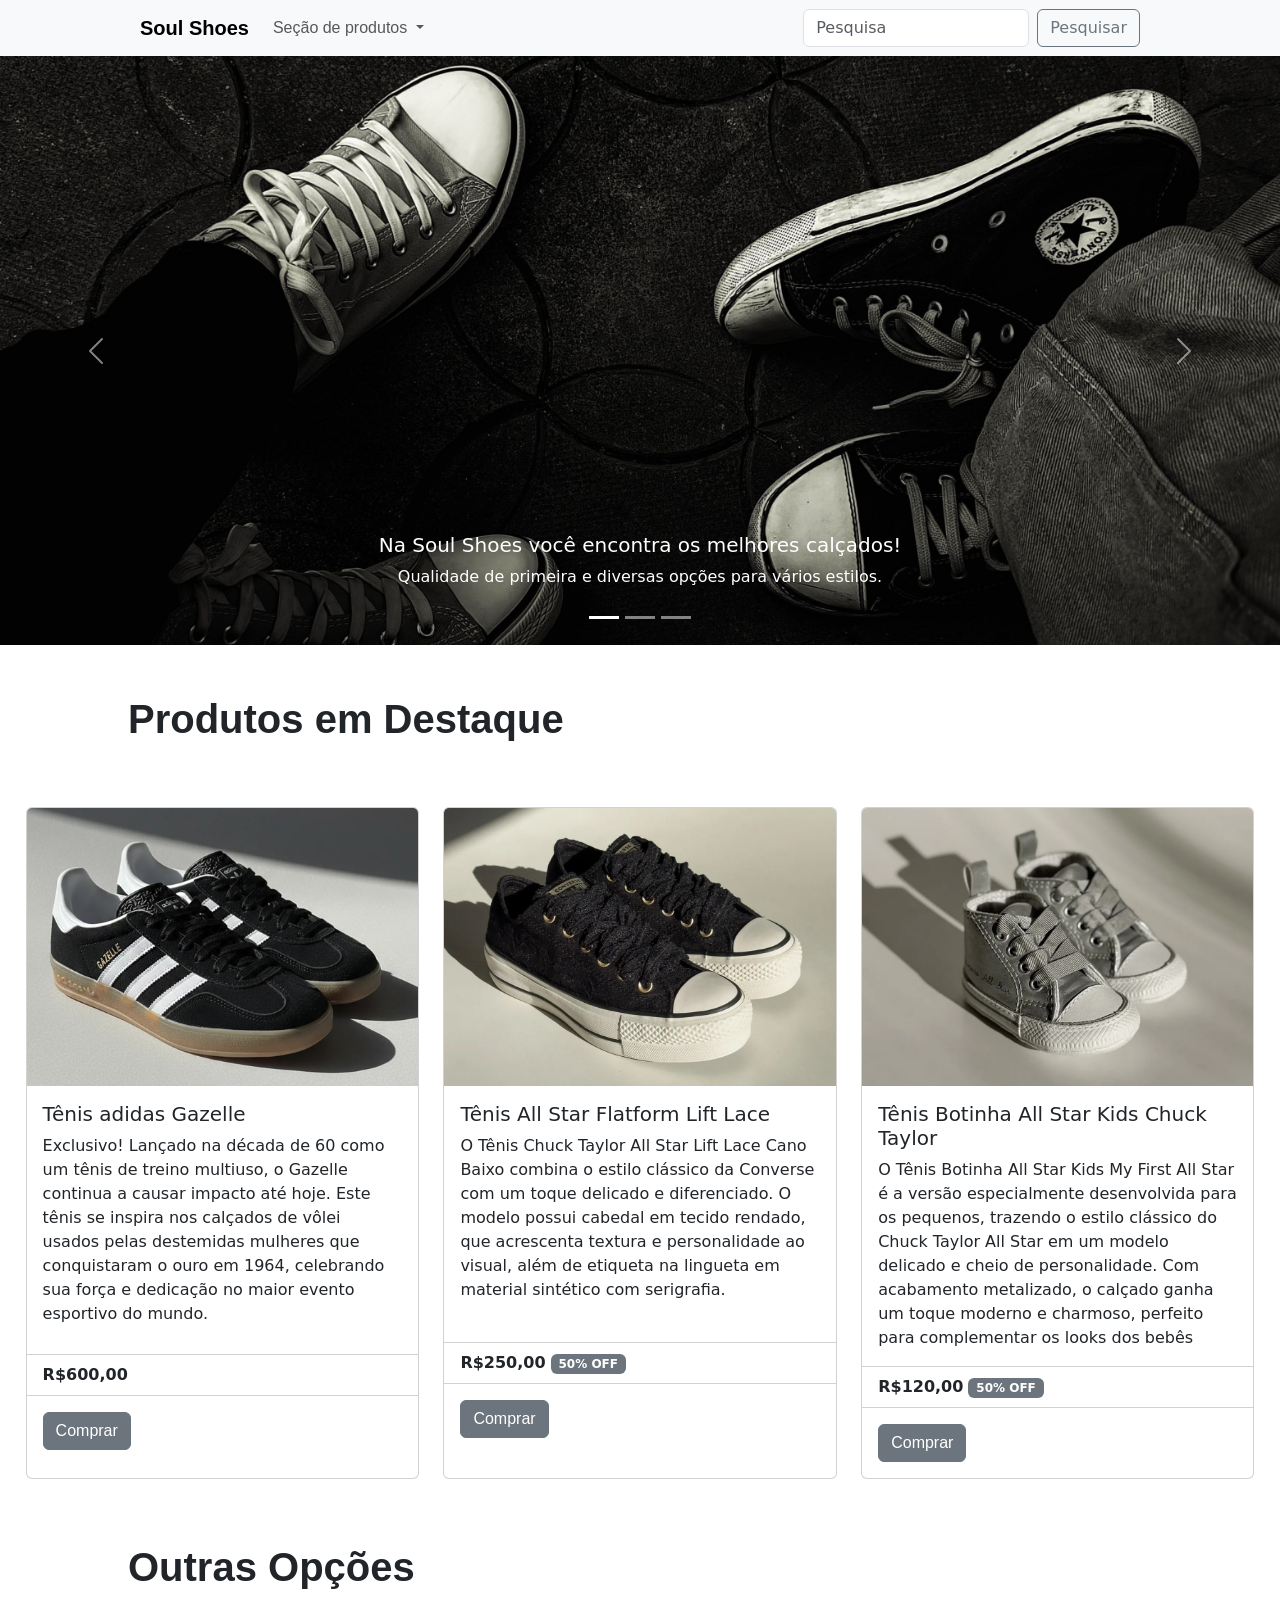
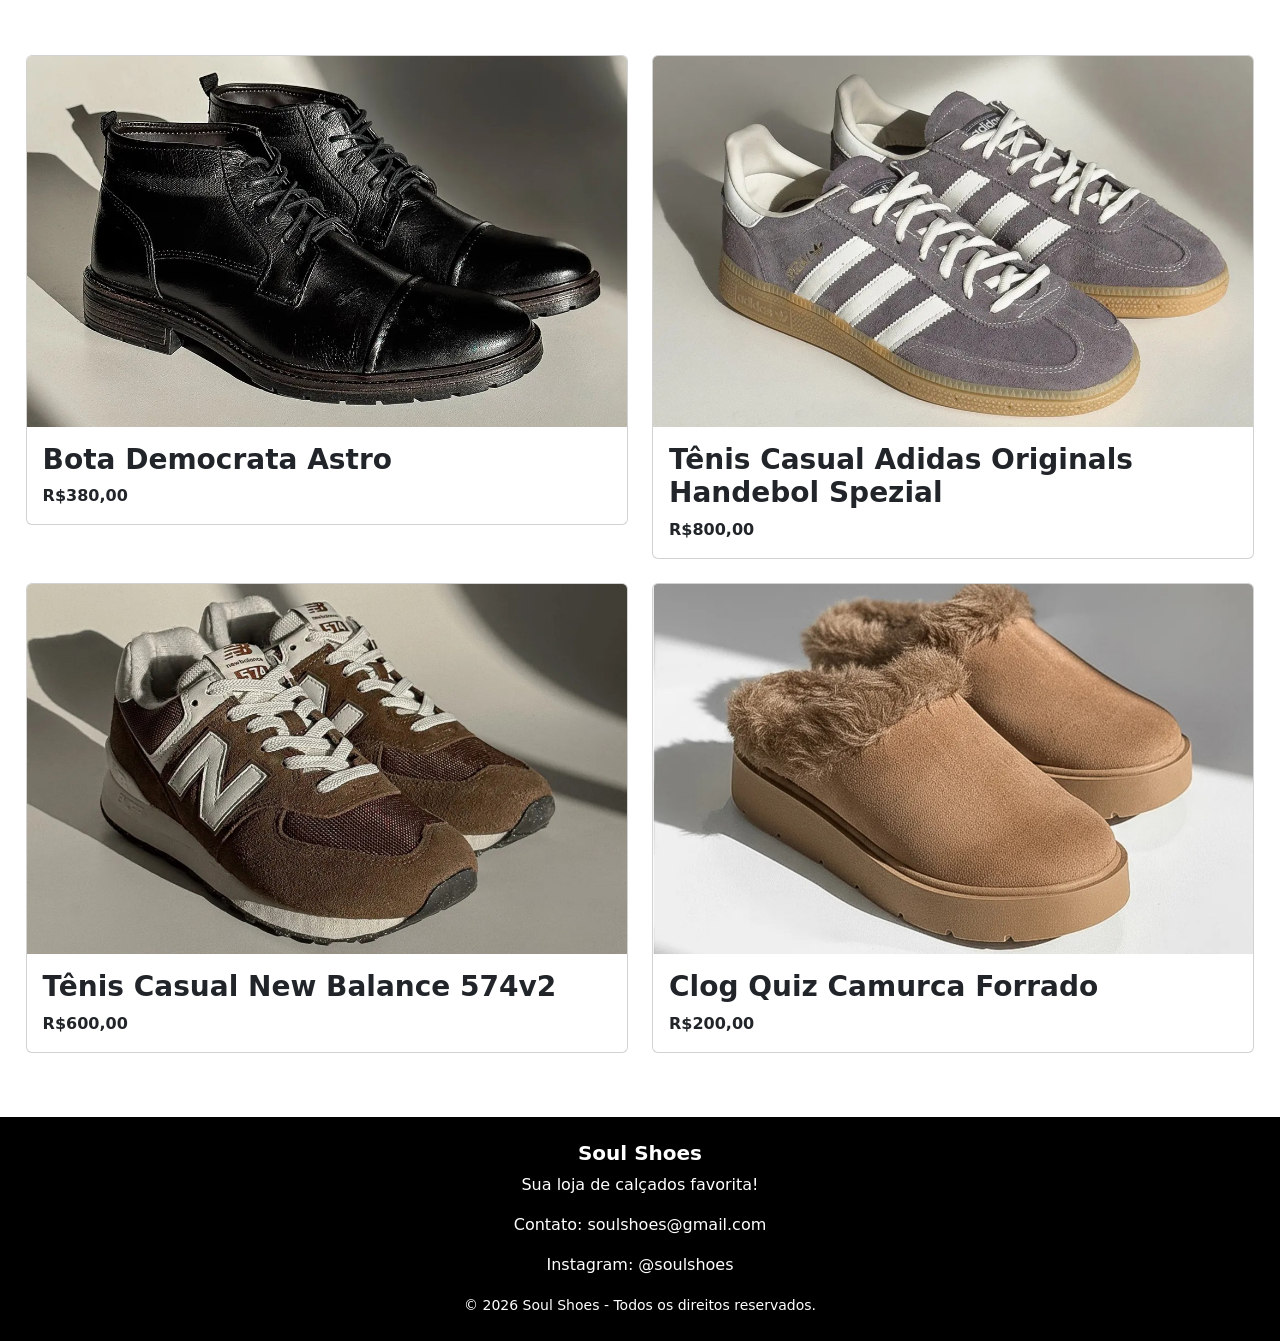
<file: index.html>
<!DOCTYPE html>
<html lang="pt-br">
<head>
    <meta charset="UTF-8">
    <meta name="viewport" content="width=device-width, initial-scale=1.0">
   <link href="https://cdn.jsdelivr.net/npm/bootstrap@5.3.8/dist/css/bootstrap.min.css" rel="stylesheet" integrity="sha384-sRIl4kxILFvY47J16cr9ZwB07vP4J8+LH7qKQnuqkuIAvNWLzeN8tE5YBujZqJLB" crossorigin="anonymous">
   <link href="style.css" rel="stylesheet">
   <script src="https://cdn.jsdelivr.net/npm/bootstrap@5.3.8/dist/js/bootstrap.bundle.min.js" integrity="sha384-FKyoEForCGlyvwx9Hj09JcYn3nv7wiPVlz7YYwJrWVcXK/BmnVDxM+D2scQbITxI" crossorigin="anonymous"></script>
   
   <title>Soul Shoes</title>
</head>
<body>

    <nav class="navbar navbar-expand-lg bg-body-tertiary">
  <div class="container-fluid">
    <a class="navbar-brand" href="index.html"><b>Soul Shoes</b></a>
    <button class="navbar-toggler" type="button" data-bs-toggle="collapse" data-bs-target="#navbarSupportedContent" aria-controls="navbarSupportedContent" aria-expanded="false" aria-label="Toggle navigation">
      <span class="navbar-toggler-icon"></span>
    </button>
    <div class="collapse navbar-collapse" id="navbarSupportedContent">
      <ul class="navbar-nav me-auto mb-2 mb-lg-0">
        <li class="nav-item dropdown">
          <a class="nav-link dropdown-toggle" href="#" role="button" data-bs-toggle="dropdown" aria-expanded="false">
            Seção de produtos
          </a>
          <ul class="dropdown-menu">
            <li><a class="dropdown-item" href="#">Tênis</a></li>
            <li><a class="dropdown-item" href="#">Botas</a></li>
            <li><hr class="dropdown-divider"></li>
            <li><a class="dropdown-item" href="#">Meias e Personalizações</a></li>
          </ul>
        </li>
      </ul>
      <form class="d-flex" role="search">
        <input class="form-control me-2" type="search" placeholder="Pesquisa" aria-label="Search"/>
        <button class="btn btn-outline-secondary" type="submit">Pesquisar</button>
      </form>
    </div>
  </div>
</nav>

<div id="carouselExampleCaptions" class="carousel slide">
  <div class="carousel-indicators">
    <button type="button" data-bs-target="#carouselExampleCaptions" data-bs-slide-to="0" class="active" aria-current="true" aria-label="Slide 1"></button>
    <button type="button" data-bs-target="#carouselExampleCaptions" data-bs-slide-to="1" aria-label="Slide 2"></button>
    <button type="button" data-bs-target="#carouselExampleCaptions" data-bs-slide-to="2" aria-label="Slide 3"></button>
  </div>
  <div class="carousel-inner">
    <div class="carousel-item active">
      <img src="img/banner.png" class="d-block w-100" alt="...">
      <div class="carousel-caption d-none d-md-block">
        <h5>Na Soul Shoes você encontra os melhores calçados!</h5>
        <p>Qualidade de primeira e diversas opções para vários estilos.</p>
      </div>
    </div>
    <div class="carousel-item">
      <img src="img/aspromo.jpg" class="d-block w-100" alt="...">
      <div class="carousel-caption d-none d-md-block">
        <h5>PROMOÇÃO DO MÊS</h5>
        <p>50% OFF em QUALQUER calçado ALL STAR do site!</p>
      </div>
    </div>
    <div class="carousel-item">
      <img src="img/adidas.png" class="d-block w-100" alt="...">
      <div class="carousel-caption d-none d-md-block">
        <h5>EXCLUSIVO!!!</h5>
        <p>Unidades limitadas do Adidas Gazelle!</p>
      </div>
    </div>
  </div>
  <button class="carousel-control-prev" type="button" data-bs-target="#carouselExampleCaptions" data-bs-slide="prev">
    <span class="carousel-control-prev-icon" aria-hidden="true"></span>
    <span class="visually-hidden">anterior</span>
  </button>
  <button class="carousel-control-next" type="button" data-bs-target="#carouselExampleCaptions" data-bs-slide="next">
    <span class="carousel-control-next-icon" aria-hidden="true"></span>
    <span class="visually-hidden">próxima</span>
  </button>
</div>

<br>
<h1><b>Produtos em Destaque</b></h1>

<div class="container-cards-flex">
<div class="card" style="width: 18rem;">
  <img src="img/adidas2.jpg" class="card-img-top" alt="...">
  <div class="card-body">
    <h5 class="card-title">Tênis adidas Gazelle </h5>
    <p class="card-text">Exclusivo! Lançado na década de 60 como um tênis de treino multiuso, o Gazelle continua a causar impacto até hoje. Este tênis se inspira nos calçados de vôlei usados ​​pelas destemidas mulheres que conquistaram o ouro em 1964, celebrando sua força e dedicação no maior evento esportivo do mundo.
  </div>
  <ul class="list-group list-group-flush">
    <li class="list-group-item"><b>R$600,00</b></li>
  </ul>
  <div class="card-body">
<button type="button" class="btn btn-secondary"><a href="gazelle.html" class="text-white text-decoration-none">Comprar</a></button>
  </div>
</div>

<div class="card" style="width: 18rem;">
  <img src="img/allstarcard.png" class="card-img-top" alt="...">
  <div class="card-body">
    <h5 class="card-title">Tênis All Star Flatform Lift Lace</h5>
    <p class="card-text">O Tênis Chuck Taylor All Star Lift Lace Cano Baixo combina o estilo clássico da Converse com um toque delicado e diferenciado. O modelo possui cabedal em tecido rendado, que acrescenta textura e personalidade ao visual, além de etiqueta na lingueta em material sintético com serigrafia.
  </div>
  <ul class="list-group list-group-flush">
  <li class="list-group-item">
    <b>R$250,00</b> <span class="badge text-bg-secondary">50% OFF</span>
  </li>
</ul>
  <div class="card-body">
<button type="button" class="btn btn-secondary"><a href="flatform.html" class="text-white text-decoration-none">Comprar</a></button>
  </div>
</div>

<div class="card" style="width: 18rem;">
  <img src="img/allstarinf.png" class="card-img-top" alt="...">
  <div class="card-body">
    <h5 class="card-title">Tênis Botinha All Star Kids Chuck Taylor</h5>
    <p class="card-text">O Tênis Botinha All Star Kids My First All Star é a versão especialmente desenvolvida para os pequenos, trazendo o estilo clássico do Chuck Taylor All Star em um modelo delicado e cheio de personalidade. Com acabamento metalizado, o calçado ganha um toque moderno e charmoso, perfeito para complementar os looks dos bebês
  </div>
  <ul class="list-group list-group-flush">
  <li class="list-group-item">
    <b>R$120,00</b> <span class="badge text-bg-secondary">50% OFF</span>
  </li>
</ul>
  <div class="card-body">
<button type="button" class="btn btn-secondary"><a href="infantil.html" class="text-white text-decoration-none">Comprar</a></button>
  </div>
</div>
</div>

<h1><b>Outras Opções</b></h1>

<div class="container-cards-flex2">

<div class="row row-cols-1 row-cols-md-2 g-4">
  <div class="col">
    <div class="card">
      <img src="img/bota.jpg" class="card-img-top" alt="...">
      <div class="card-body">
        <h3 class="card-title"><b>Bota Democrata Astro</b></h3>
        <p class="card-text"><b>R$380,00</b></p>
      </div>
    </div>
  </div>
  <div class="col">
    <div class="card">
      <img src="img/adidasmasc.png" class="card-img-top" alt="...">
      <div class="card-body">
        <h3 class="card-title"><b>Tênis Casual Adidas Originals Handebol Spezial</b></h3>
        <p class="card-text"><b>R$800,00</b></p>
      </div>
    </div>
  </div>
  <div class="col">
    <div class="card">
      <img src="img/nb.png" class="card-img-top" alt="...">
      <div class="card-body">
        <h3 class="card-title"><b>Tênis Casual New Balance 574v2</b></h3>
        <p class="card-text"><b>R$600,00</b></p>
      </div>
    </div>
  </div>
  <div class="col">
    <div class="card">
      <img src="img/uggs.png" class="card-img-top" alt="...">
      <div class="card-body">
        <h3 class="card-title"><b>Clog Quiz Camurca Forrado</b></h3>
        <p class="card-text"><b>R$200,00</b></p>    
      </div>
    </div>
  </div>
</div>
</div>






<footer class="bg-black text-white text-center">
    <br>
    <h5><b>Soul Shoes</b></h5>
    <p>Sua loja de calçados favorita!</p>
    <p>Contato: soulshoes@gmail.com</p>
    <p>Instagram: @soulshoes</p>
    <small>© 2026 Soul Shoes - Todos os direitos reservados.</small>
    <br>
    <br>
</footer>
</body>
</html>
</file>
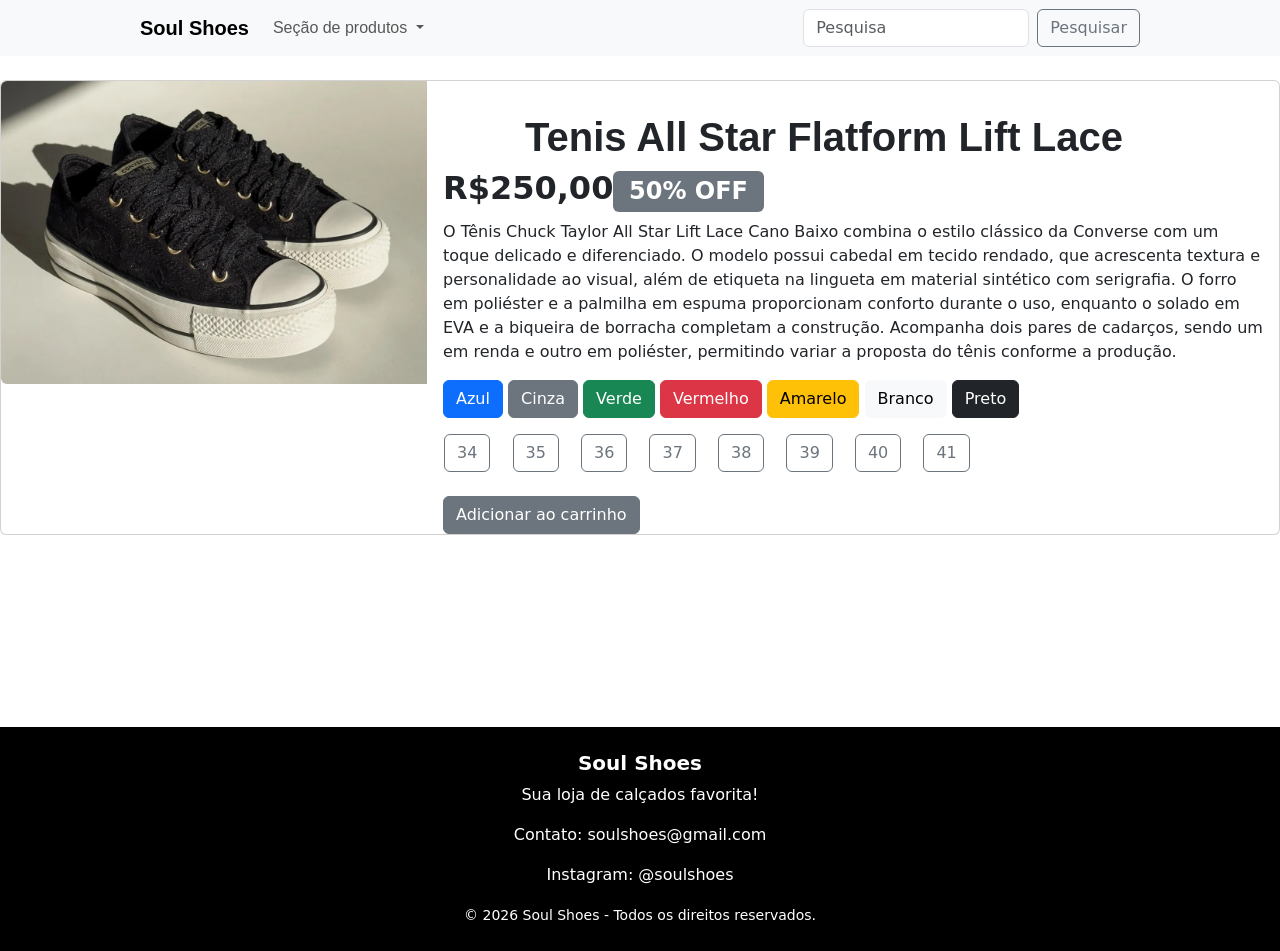
<file: flatform.html>
<!DOCTYPE html>
<html lang="pt-br">
<head>
    <meta charset="UTF-8">
    <meta name="viewport" content="width=device-width, initial-scale=1.0">
   <link href="https://cdn.jsdelivr.net/npm/bootstrap@5.3.8/dist/css/bootstrap.min.css" rel="stylesheet" integrity="sha384-sRIl4kxILFvY47J16cr9ZwB07vP4J8+LH7qKQnuqkuIAvNWLzeN8tE5YBujZqJLB" crossorigin="anonymous">
   <link href="style.css" rel="stylesheet">
   <script src="https://cdn.jsdelivr.net/npm/bootstrap@5.3.8/dist/js/bootstrap.bundle.min.js" integrity="sha384-FKyoEForCGlyvwx9Hj09JcYn3nv7wiPVlz7YYwJrWVcXK/BmnVDxM+D2scQbITxI" crossorigin="anonymous"></script>
   
   <title>Soul Shoes</title>
</head>
<body>

    <nav class="navbar navbar-expand-lg bg-body-tertiary">
  <div class="container-fluid">
    <a class="navbar-brand" href="index.html"><b>Soul Shoes</b></a>
    <button class="navbar-toggler" type="button" data-bs-toggle="collapse" data-bs-target="#navbarSupportedContent" aria-controls="navbarSupportedContent" aria-expanded="false" aria-label="Toggle navigation">
      <span class="navbar-toggler-icon"></span>
    </button>
    <div class="collapse navbar-collapse" id="navbarSupportedContent">
      <ul class="navbar-nav me-auto mb-2 mb-lg-0">
        <li class="nav-item dropdown">
          <a class="nav-link dropdown-toggle" href="#" role="button" data-bs-toggle="dropdown" aria-expanded="false">
            Seção de produtos
          </a>
          <ul class="dropdown-menu">
            <li><a class="dropdown-item" href="#">Tênis</a></li>
            <li><a class="dropdown-item" href="#">Botas</a></li>
            <li><hr class="dropdown-divider"></li>
            <li><a class="dropdown-item" href="#">Meias e Personalizações</a></li>
          </ul>
        </li>
      </ul>
      <form class="d-flex" role="search">
        <input class="form-control me-2" type="search" placeholder="Pesquisa" aria-label="Search"/>
        <button class="btn btn-outline-secondary" type="submit">Pesquisar</button>
      </form>
    </div>
  </div>
</nav>

<br>
<div class="card-compra card mb-3 mx-auto" style="max-width: 1800px;max-height: 800px;">
  <div class="row g-0">
    <div class="col-md-4">
      <img src="img/allstarcard.png" class="img-fluid rounded-start" alt="...">
    </div>
    <div class="col-md-8">
      <div class="card-body">
        <h1 class="card-title"><b>Tenis All Star Flatform Lift Lace</b></h1>
        <h2 class="card-title"><b>R$250,00</b><span class="badge text-bg-secondary">50% OFF</span></h2>
        <p class="card-text">O Tênis Chuck Taylor All Star Lift Lace Cano Baixo combina o estilo clássico da Converse com um toque delicado e diferenciado. O modelo possui cabedal em tecido rendado, que acrescenta textura e personalidade ao visual, além de etiqueta na lingueta em material sintético com serigrafia. O forro em poliéster e a palmilha em espuma proporcionam conforto durante o uso, enquanto o solado em EVA e a biqueira de borracha completam a construção. Acompanha dois pares de cadarços, sendo um em renda e outro em poliéster, permitindo variar a proposta do tênis conforme a produção.   </p>
        <button type="button" class="btn btn-primary">Azul</button>
<button type="button" class="btn btn-secondary">Cinza</button>
<button type="button" class="btn btn-success">Verde</button>
<button type="button" class="btn btn-danger">Vermelho</button>
<button type="button" class="btn btn-warning">Amarelo</button>
<button type="button" class="btn btn-light">Branco</button>
<button type="button" class="btn btn-dark">Preto</button>
      </div>
<button type="button" class="botao-compra btn btn-outline-secondary">34</button>
<button type="button" class="botao-compra btn btn-outline-secondary">35</button>
<button type="button" class="botao-compra btn btn-outline-secondary">36</button>
<button type="button" class="botao-compra btn btn-outline-secondary">37</button>
<button type="button" class="botao-compra btn btn-outline-secondary">38</button>
<button type="button" class="botao-compra btn btn-outline-secondary">39</button>
<button type="button" class="botao-compra btn btn-outline-secondary">40</button>
<button type="button" class="botao-compra btn btn-outline-secondary">41</button>
<div class="mt-4 ms-3">
    <button type="button" class="botao-carrinho btn btn-secondary">
        Adicionar ao carrinho
    </button>
</div>
    </div>
  </div>
</div>

<footer class="footer-cards bg-black text-white text-center">
    <br>
    <h5><b>Soul Shoes</b></h5>
    <p>Sua loja de calçados favorita!</p>
    <p>Contato: soulshoes@gmail.com</p>
    <p>Instagram: @soulshoes</p>
    <small>© 2026 Soul Shoes - Todos os direitos reservados.</small>
    <br>
    <br>
</footer>
</body>
</html>
</file>
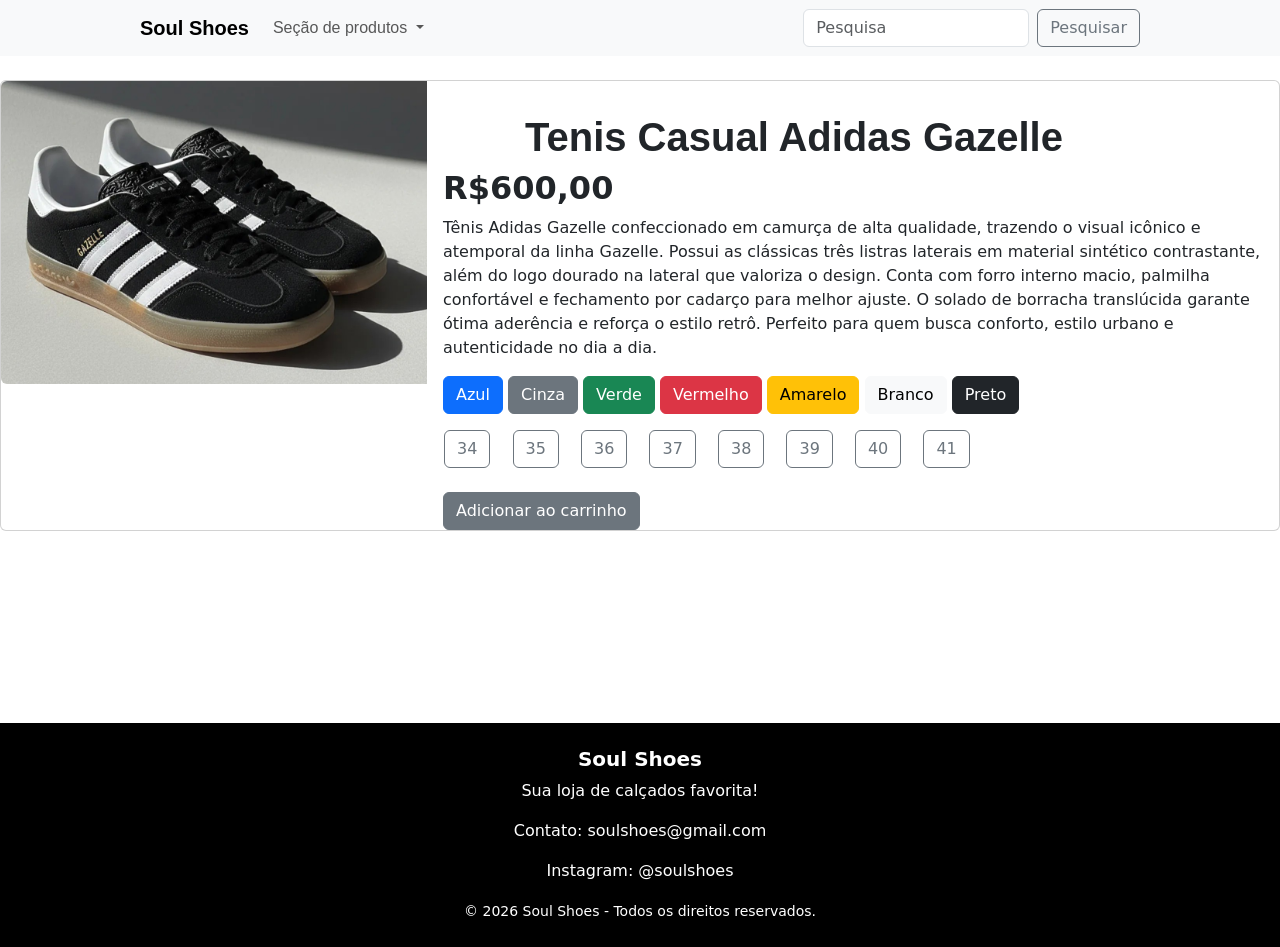
<file: gazelle.html>
<!DOCTYPE html>
<html lang="pt-br">
<head>
    <meta charset="UTF-8">
    <meta name="viewport" content="width=device-width, initial-scale=1.0">
   <link href="https://cdn.jsdelivr.net/npm/bootstrap@5.3.8/dist/css/bootstrap.min.css" rel="stylesheet" integrity="sha384-sRIl4kxILFvY47J16cr9ZwB07vP4J8+LH7qKQnuqkuIAvNWLzeN8tE5YBujZqJLB" crossorigin="anonymous">
   <link href="style.css" rel="stylesheet">
   <script src="https://cdn.jsdelivr.net/npm/bootstrap@5.3.8/dist/js/bootstrap.bundle.min.js" integrity="sha384-FKyoEForCGlyvwx9Hj09JcYn3nv7wiPVlz7YYwJrWVcXK/BmnVDxM+D2scQbITxI" crossorigin="anonymous"></script>
   
   <title>Soul Shoes</title>
</head>
<body>

    <nav class="navbar navbar-expand-lg bg-body-tertiary">
  <div class="container-fluid">
    <a class="navbar-brand" href="index.html"><b>Soul Shoes</b></a>
    <button class="navbar-toggler" type="button" data-bs-toggle="collapse" data-bs-target="#navbarSupportedContent" aria-controls="navbarSupportedContent" aria-expanded="false" aria-label="Toggle navigation">
      <span class="navbar-toggler-icon"></span>
    </button>
    <div class="collapse navbar-collapse" id="navbarSupportedContent">
      <ul class="navbar-nav me-auto mb-2 mb-lg-0">
        <li class="nav-item dropdown">
          <a class="nav-link dropdown-toggle" href="#" role="button" data-bs-toggle="dropdown" aria-expanded="false">
            Seção de produtos
          </a>
          <ul class="dropdown-menu">
            <li><a class="dropdown-item" href="#">Tênis</a></li>
            <li><a class="dropdown-item" href="#">Botas</a></li>
            <li><hr class="dropdown-divider"></li>
            <li><a class="dropdown-item" href="#">Meias e Personalizações</a></li>
          </ul>
        </li>
      </ul>
      <form class="d-flex" role="search">
        <input class="form-control me-2" type="search" placeholder="Pesquisa" aria-label="Search"/>
        <button class="btn btn-outline-secondary" type="submit">Pesquisar</button>
      </form>
    </div>
  </div>
</nav>

<br>
<div class="card-compra card mb-3 mx-auto" style="max-width: 1800px;max-height: 800px;">
  <div class="row g-0">
    <div class="col-md-4">
      <img src="img/adidas2.jpg" class="img-fluid rounded-start" alt="...">
    </div>
    <div class="col-md-8">
      <div class="card-body">
        <h1 class="card-title"><b>Tenis Casual Adidas Gazelle</b></h1>
        <h2 class="card-title"><b>R$600,00</b></h2>
        <p class="card-text">Tênis Adidas Gazelle confeccionado em camurça de alta qualidade, trazendo o visual icônico e atemporal da linha Gazelle. Possui as clássicas três listras laterais em material sintético contrastante, além do logo dourado na lateral que valoriza o design. Conta com forro interno macio, palmilha confortável e fechamento por cadarço para melhor ajuste. O solado de borracha translúcida garante ótima aderência e reforça o estilo retrô. Perfeito para quem busca conforto, estilo urbano e autenticidade no dia a dia.</p>
        <button type="button" class="btn btn-primary">Azul</button>
<button type="button" class="btn btn-secondary">Cinza</button>
<button type="button" class="btn btn-success">Verde</button>
<button type="button" class="btn btn-danger">Vermelho</button>
<button type="button" class="btn btn-warning">Amarelo</button>
<button type="button" class="btn btn-light">Branco</button>
<button type="button" class="btn btn-dark">Preto</button>
      </div>
<button type="button" class="botao-compra btn btn-outline-secondary">34</button>
<button type="button" class="botao-compra btn btn-outline-secondary">35</button>
<button type="button" class="botao-compra btn btn-outline-secondary">36</button>
<button type="button" class="botao-compra btn btn-outline-secondary">37</button>
<button type="button" class="botao-compra btn btn-outline-secondary">38</button>
<button type="button" class="botao-compra btn btn-outline-secondary">39</button>
<button type="button" class="botao-compra btn btn-outline-secondary">40</button>
<button type="button" class="botao-compra btn btn-outline-secondary">41</button>
<div class="mt-4 ms-3">
    <button type="button" class="botao-carrinho btn btn-secondary">
        Adicionar ao carrinho
    </button>
</div>
    </div>
  </div>
</div>

<footer class="footer-cards bg-black text-white text-center">
    <br>
    <h5><b>Soul Shoes</b></h5>
    <p>Sua loja de calçados favorita!</p>
    <p>Contato: soulshoes@gmail.com</p>
    <p>Instagram: @soulshoes</p>
    <small>© 2026 Soul Shoes - Todos os direitos reservados.</small>
    <br>
    <br>
</footer>
</body>
</html>
</file>
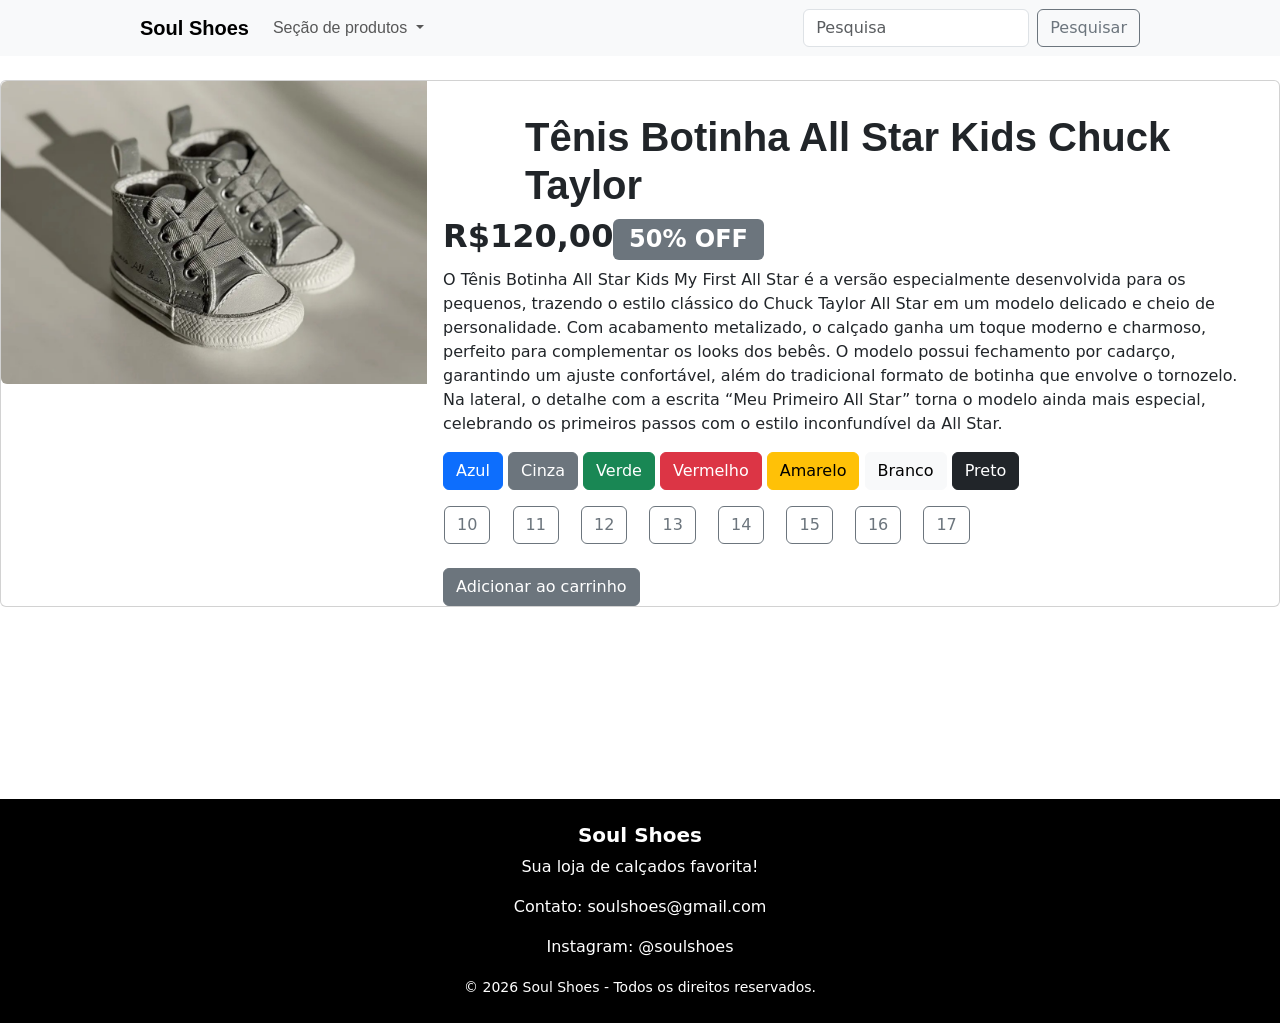
<file: infantil.html>
<!DOCTYPE html>
<html lang="pt-br">
<head>
    <meta charset="UTF-8">
    <meta name="viewport" content="width=device-width, initial-scale=1.0">
   <link href="https://cdn.jsdelivr.net/npm/bootstrap@5.3.8/dist/css/bootstrap.min.css" rel="stylesheet" integrity="sha384-sRIl4kxILFvY47J16cr9ZwB07vP4J8+LH7qKQnuqkuIAvNWLzeN8tE5YBujZqJLB" crossorigin="anonymous">
   <link href="style.css" rel="stylesheet">
   <script src="https://cdn.jsdelivr.net/npm/bootstrap@5.3.8/dist/js/bootstrap.bundle.min.js" integrity="sha384-FKyoEForCGlyvwx9Hj09JcYn3nv7wiPVlz7YYwJrWVcXK/BmnVDxM+D2scQbITxI" crossorigin="anonymous"></script>
   
   <title>Soul Shoes</title>
</head>
<body>

    <nav class="navbar navbar-expand-lg bg-body-tertiary">
  <div class="container-fluid">
    <a class="navbar-brand" href="index.html"><b>Soul Shoes</b></a>
    <button class="navbar-toggler" type="button" data-bs-toggle="collapse" data-bs-target="#navbarSupportedContent" aria-controls="navbarSupportedContent" aria-expanded="false" aria-label="Toggle navigation">
      <span class="navbar-toggler-icon"></span>
    </button>
    <div class="collapse navbar-collapse" id="navbarSupportedContent">
      <ul class="navbar-nav me-auto mb-2 mb-lg-0">
        <li class="nav-item dropdown">
          <a class="nav-link dropdown-toggle" href="#" role="button" data-bs-toggle="dropdown" aria-expanded="false">
            Seção de produtos
          </a>
          <ul class="dropdown-menu">
            <li><a class="dropdown-item" href="#">Tênis</a></li>
            <li><a class="dropdown-item" href="#">Botas</a></li>
            <li><hr class="dropdown-divider"></li>
            <li><a class="dropdown-item" href="#">Meias e Personalizações</a></li>
          </ul>
        </li>
      </ul>
      <form class="d-flex" role="search">
        <input class="form-control me-2" type="search" placeholder="Pesquisa" aria-label="Search"/>
        <button class="btn btn-outline-secondary" type="submit">Pesquisar</button>
      </form>
    </div>
  </div>
</nav>

<br>
<div class="card-compra card mb-3 mx-auto" style="max-width: 1800px;max-height: 800px;">
  <div class="row g-0">
    <div class="col-md-4">
      <img src="img/allstarinf.png" class="img-fluid rounded-start" alt="...">
    </div>
    <div class="col-md-8">
      <div class="card-body">
        <h1 class="card-title"><b>Tênis Botinha All Star Kids Chuck Taylor</b></h1>
        <h2 class="card-title"><b>R$120,00</b><span class="badge text-bg-secondary">50% OFF</span></h2>
        <p class="card-text">O Tênis Botinha All Star Kids My First All Star é a versão especialmente desenvolvida para os pequenos, trazendo o estilo clássico do Chuck Taylor All Star em um modelo delicado e cheio de personalidade. Com acabamento metalizado, o calçado ganha um toque moderno e charmoso, perfeito para complementar os looks dos bebês. O modelo possui fechamento por cadarço, garantindo um ajuste confortável, além do tradicional formato de botinha que envolve o tornozelo. Na lateral, o detalhe com a escrita “Meu Primeiro All Star” torna o modelo ainda mais especial, celebrando os primeiros passos com o estilo inconfundível da All Star. </p>
        <button type="button" class="btn btn-primary">Azul</button>
<button type="button" class="btn btn-secondary">Cinza</button>
<button type="button" class="btn btn-success">Verde</button>
<button type="button" class="btn btn-danger">Vermelho</button>
<button type="button" class="btn btn-warning">Amarelo</button>
<button type="button" class="btn btn-light">Branco</button>
<button type="button" class="btn btn-dark">Preto</button>
      </div>
<button type="button" class="botao-compra btn btn-outline-secondary">10</button>
<button type="button" class="botao-compra btn btn-outline-secondary">11</button>
<button type="button" class="botao-compra btn btn-outline-secondary">12</button>
<button type="button" class="botao-compra btn btn-outline-secondary">13</button>
<button type="button" class="botao-compra btn btn-outline-secondary">14</button>
<button type="button" class="botao-compra btn btn-outline-secondary">15</button>
<button type="button" class="botao-compra btn btn-outline-secondary">16</button>
<button type="button" class="botao-compra btn btn-outline-secondary">17</button>
<div class="mt-4 ms-3">
    <button type="button" class="botao-carrinho btn btn-secondary">
        Adicionar ao carrinho
    </button>
</div>
    </div>
  </div>
</div>

<footer class="footer-cards bg-black text-white text-center">
    <br>
    <h5><b>Soul Shoes</b></h5>
    <p>Sua loja de calçados favorita!</p>
    <p>Contato: soulshoes@gmail.com</p>
    <p>Instagram: @soulshoes</p>
    <small>© 2026 Soul Shoes - Todos os direitos reservados.</small>
    <br>
    <br>
</footer>
</body>
</html>
</file>
<file: style.css>
a, h1 {
    font-family: Verdana, Geneva, Tahoma, sans-serif;
}

.container-fluid {
    margin-left: 10%;
    margin-right: 10%;
}

h1 {
    font-family: Verdana, Geneva, Tahoma, sans-serif;
    margin-left: 10%;
    margin-top: 2%;
}

.container-cards-flex {
    display: flex;
    justify-content: center;
    align-items: stretch;
    gap: 2%;
    margin: 3% auto;
    padding: 2%;
    flex-wrap: wrap;
}

.container-cards-flex2 {
    display: flex;
    justify-content: center;
    align-items: stretch;
    gap: 2%;
    margin: 3% auto;
    padding: 2%;
    flex-wrap: wrap;
}

.container-cards-flex .card {
    width: 35%;
    flex: 1 1 30%;
}

.card mb-3 {
    margin-left: 20%;
}

.footer-cards {
    margin-top: 15%;
}

.card-compra {
    height: 40%;
}

.botao-compra {
    margin-left: 2%;
}
</file>
